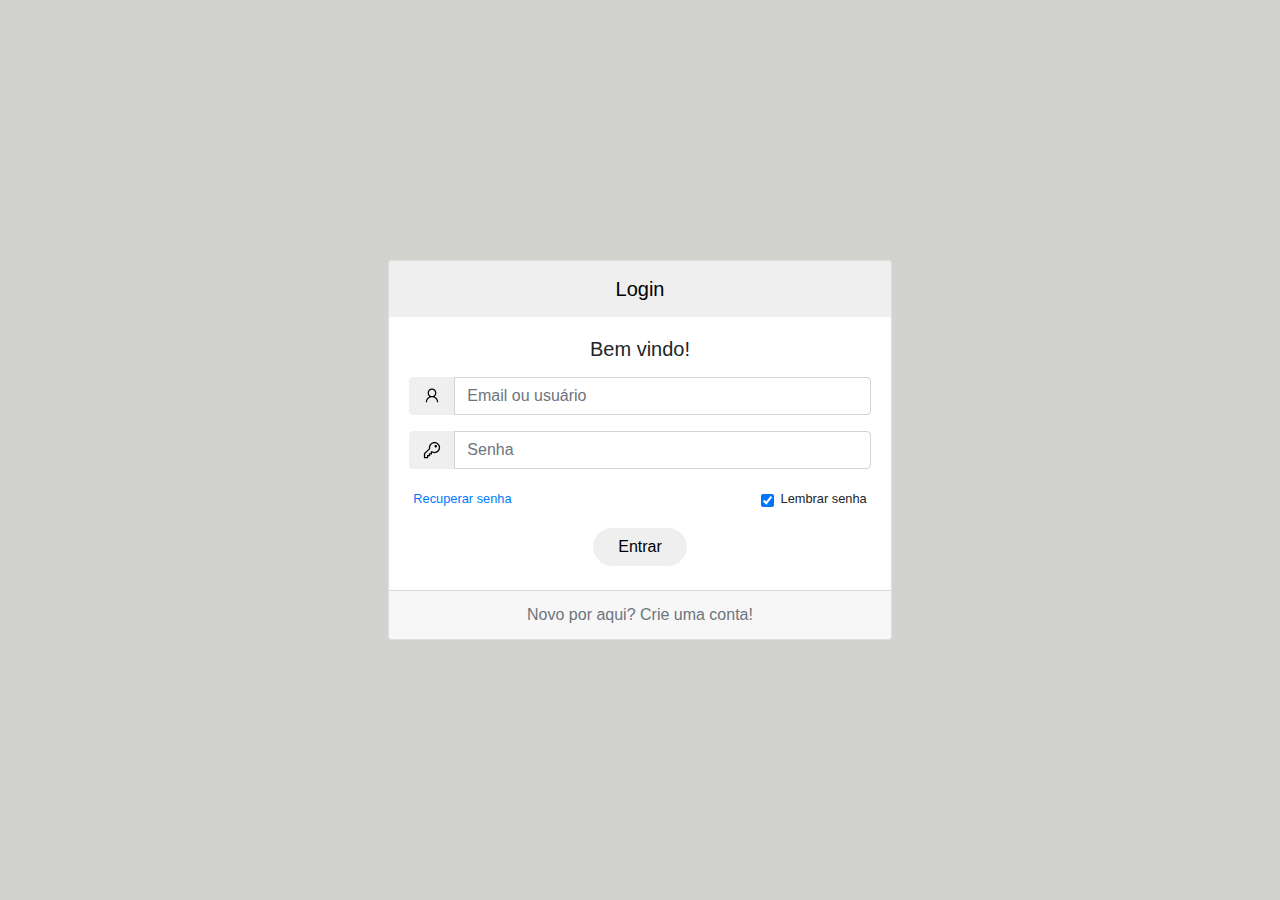
<file: login.html>
<!DOCTYPE html>
<html lang="en">

<head>
    <meta charset="UTF-8">
    <meta name="viewport" content="width=device-width, initial-scale=1.0">
    <title>Schedule.io Login</title>
    <link rel="stylesheet" href="css/bootstrap.min.css">
    <link rel="stylesheet" href="css/estilos.css">
    <link rel="stylesheet" href="css/style.css">
</head>

<body>

    <div class="container text-center col-md-8 col-lg-6 col-xl-5 d-flex h-100">

        <div class="card align-self-center">
            <div class="card-header bg-info text-white lead background-cinza">
                Login
            </div>
            <div class="card-body container">
                <h5 class="card-title mb-3">Bem vindo!</h5>

                <form action="index.html" method="post" id="formulario">
                    <div class="row">
                        <div class="col-12">
                            <div class="form-group">
                                <div class="input-group mb-3">
                                    <div class="input-group-prepend">
                                        <span class="input-group-text bg-info text-white background-cinza">
                                            <svg fill="#000000" xmlns="http://www.w3.org/2000/svg" viewBox="0 0 32 32"
                                                width="64px" height="64px">
                                                <path
                                                    d="M 16 4 C 12.144531 4 9 7.144531 9 11 C 9 13.394531 10.21875 15.519531 12.0625 16.78125 C 8.484375 18.304688 6 21.859375 6 26 L 8 26 C 8 21.535156 11.535156 18 16 18 C 20.464844 18 24 21.535156 24 26 L 26 26 C 26 21.859375 23.515625 18.304688 19.9375 16.78125 C 21.78125 15.519531 23 13.394531 23 11 C 23 7.144531 19.855469 4 16 4 Z M 16 6 C 18.773438 6 21 8.226563 21 11 C 21 13.773438 18.773438 16 16 16 C 13.226563 16 11 13.773438 11 11 C 11 8.226563 13.226563 6 16 6 Z" />
                                            </svg>
                                        </span>
                                    </div>
                                    <input type="text" class="form-control shadow-none" id="nome"
                                        placeholder="Email ou usuário" name="user-login" required>
                                </div>
                            </div>
                        </div>

                        <div class="col-12">
                            <div class="form-group">
                                <div class="input-group mb-3">
                                    <div class="input-group-prepend">
                                        <span class="input-group-text bg-info text-white background-cinza">
                                            <svg fill="#000000" xmlns="http://www.w3.org/2000/svg" viewBox="0 0 32 32"
                                                width="64px" height="64px">
                                                <path
                                                    d="M 20 3 C 15.054688 3 11 7.054688 11 12 C 11 12.519531 11.085938 12.976563 11.15625 13.4375 L 3.28125 21.28125 L 3 21.59375 L 3 29 L 10 29 L 10 26 L 13 26 L 13 23 L 16 23 L 16 20.03125 C 17.179688 20.609375 18.554688 21 20 21 C 24.945313 21 29 16.945313 29 12 C 29 7.054688 24.945313 3 20 3 Z M 20 5 C 23.855469 5 27 8.144531 27 12 C 27 15.855469 23.855469 19 20 19 C 18.789063 19 17.542969 18.644531 16.59375 18.125 L 16.34375 18 L 14 18 L 14 21 L 11 21 L 11 24 L 8 24 L 8 27 L 5 27 L 5 22.4375 L 12.90625 14.5 L 13.28125 14.15625 L 13.1875 13.625 C 13.085938 13.023438 13 12.488281 13 12 C 13 8.144531 16.144531 5 20 5 Z M 22 8 C 20.894531 8 20 8.894531 20 10 C 20 11.105469 20.894531 12 22 12 C 23.105469 12 24 11.105469 24 10 C 24 8.894531 23.105469 8 22 8 Z" />
                                            </svg>
                                        </span>
                                    </div>
                                    <input type="password" class="form-control shadow-none" id="senha-login"
                                        placeholder="Senha" name="senha-login" required>
                                </div>
                            </div>
                        </div>
                    </div>

                    <div class="row small d-flex justify-content-between m-1">
                        <a href="recuperar.html">Recuperar senha</a>

                        <div class="form-group form-check">
                            <label class="form-check-label">
                                <input class="form-check-input" type="checkbox" name="lembrar-senha" checked>Lembrar
                                senha
                            </label>

                        </div>
                    </div>


                    <div class="justify-content-center mb-1">
                        <button type="submit" onclick=verificarLogin()
                            class="btn btn-info rounded-pill px-4  shadow-none background-cinza">Entrar</button>
                </form>
            </div>
        </div>
        <div class="card-footer">
            <a href="cadastro.html" class="text-muted">Novo por aqui? Crie uma conta!</a>
        </div>
    </div>

    <script src="/js/bootstrap.min.js"></script>
    <script src="/js/script.js"></script>
</body>

</html>
</file>
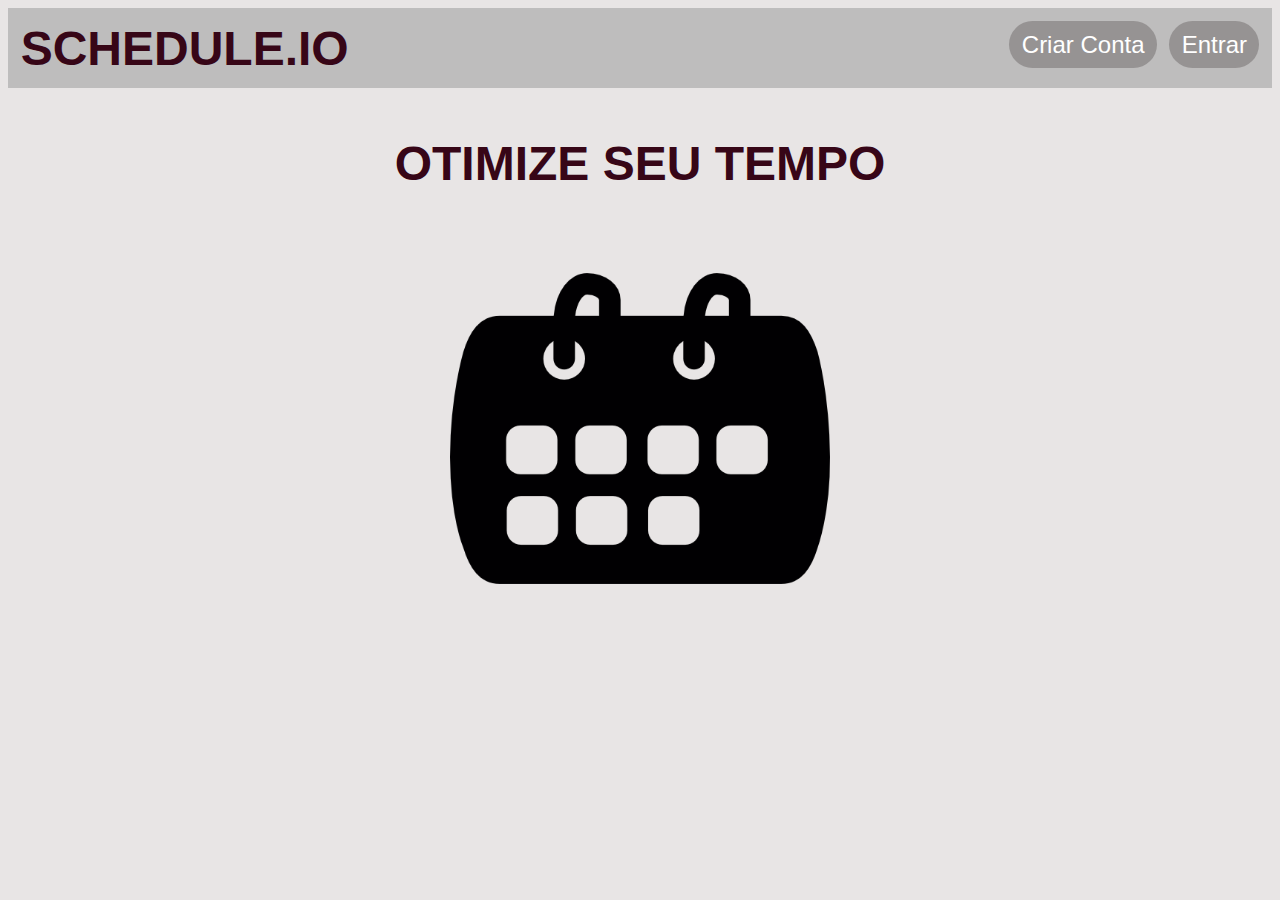
<file: NewStart.html>
<!DOCTYPE html>
<html lang="en">

<head>
    <meta charset="UTF-8">
    <meta name="viewport" content="width=device-width, initial-scale=1.0">
    <link rel="stylesheet" href="css\NewStart.css">
    <title>SCHEDULE.IO</title>
</head>

<body>

    <div class="top">
        <div class="text">SCHEDULE.IO</div>
        <a href="login.html"><button class="button">Entrar</button></a>
        <a href="cadastro.html"><button class="button">Criar Conta</button></a>

    </div>
    <div class="logo">
        <p> OTIMIZE SEU TEMPO</p><img class="image" src="img\14851.png" alt="logo"></div>

    <div class="body"> <a href="login.html"><button class="button">Entrar</button></a>
        <a href="cadastro.html"><button class="button">Criar Conta</button></a>
    </div>
</body>


</html>
</file>
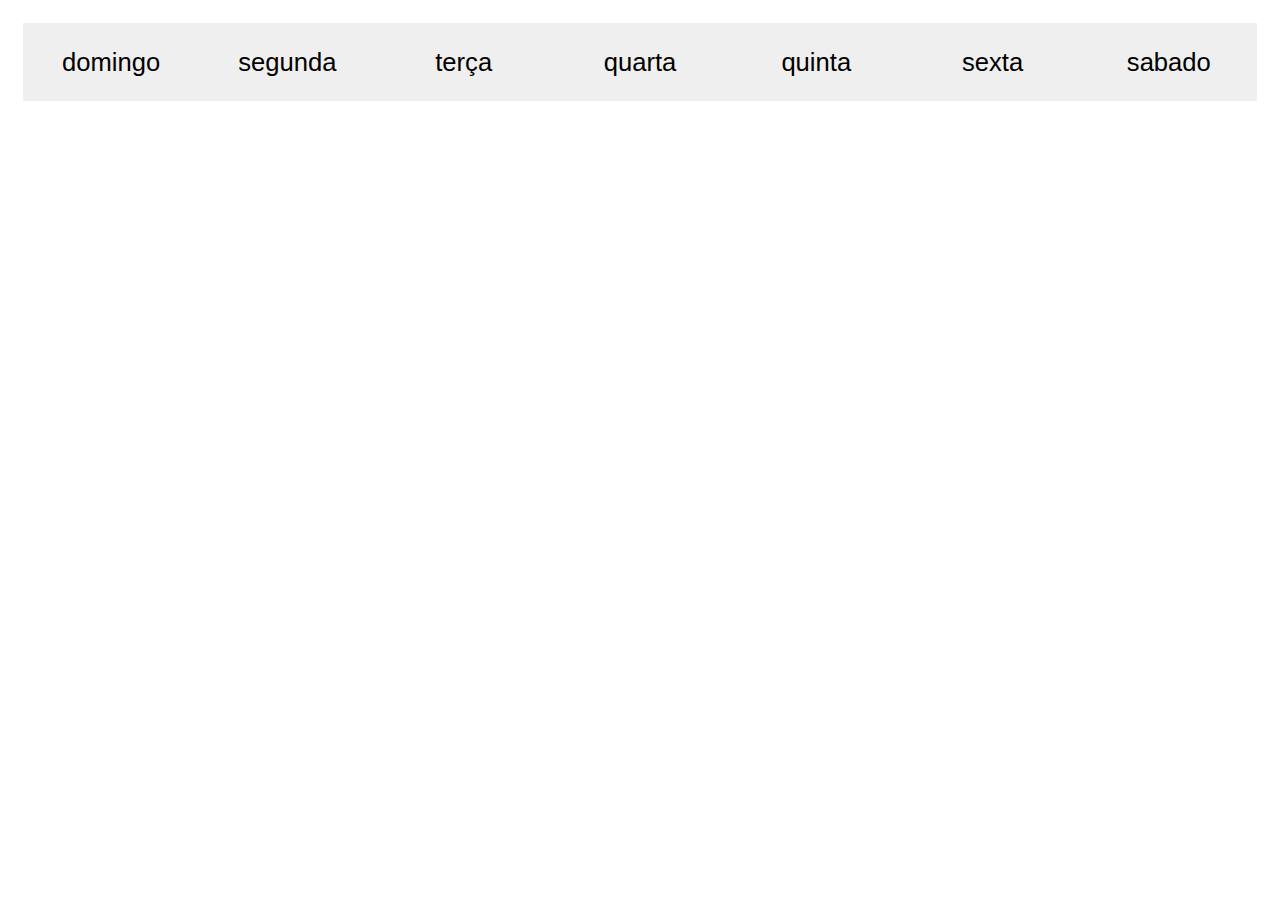
<file: timesheet.html>
<!DOCTYPE html>
<html lang="en">

<head>
    <meta charset="UTF-8">
    <meta name="viewport" content="width=device-width, initial-scale=1.0">
    <link rel="stylesheet" href="css\timesheet.css">
    <title>Document</title>
</head>

<body>

    <div class="timesheet">
        <div class="painelSuperior">

            <div class="diasDaSemana "> domingo</div>
            <div class="diasDaSemana "> segunda</div>
            <div class="diasDaSemana "> terça</div>
            <div class="diasDaSemana "> quarta</div>
            <div class="diasDaSemana "> quinta</div>
            <div class="diasDaSemana "> sexta</div>
            <div class="diasDaSemana "> sabado</div>

        </div>

        <div class="linha l0" data-linha="0">
            <div class="coluna c0" data-coluna="0"></div>
            <div class="coluna c1" data-coluna="1"></div>
            <div class="coluna c2" data-coluna="2"></div>
            <div class="coluna c3" data-coluna="3"></div>
            <div class="coluna c4" data-coluna="4"></div>
            <div class="coluna c5" data-coluna="5"></div>
            <div class="coluna c6" data-coluna="6"></div>


        </div>

        <div class="linha l1" data-linha="1">
            <div class="coluna c0" data-coluna="0"></div>
            <div class="coluna c1" data-coluna="1"></div>
            <div class="coluna c2" data-coluna="2"></div>
            <div class="coluna c3" data-coluna="3"></div>
            <div class="coluna c4" data-coluna="4"></div>
            <div class="coluna c5" data-coluna="5"></div>
            <div class="coluna c6" data-coluna="6"></div>


        </div>

        <div class="linha l2" data-linha="2">
            <div class="coluna c0" data-coluna="0"></div>
            <!--domingo -->
            <div class="coluna c1" data-coluna="1"></div>
            <!--segunda -->
            <div class="coluna c2" data-coluna="2"></div>
            <!--terça -->
            <div class="coluna c3" data-coluna="3"></div>
            <!--quarta -->
            <div class="coluna c4" data-coluna="4"></div>
            <!--quinta -->
            <div class="coluna c5" data-coluna="5"></div>
            <!--sexta -->
            <div class="coluna c6" data-coluna="6"></div>
            <!--sabado -->


        </div>
    </div>

</body>

<script src="js\timesheet.js"></script>

</html>
</file>
<file: css/estilos.css>
.background-cinza {
    background-color: #efefef !important;
    border: 1px solid #efefef;
    color: black !important;
}

.cor-fonte {
    color: black;
}
</file>
<file: css/style.css>
body {
    /* background-image: url();
    background-size: cover;
    background-repeat: no-repeat; */
    height: 100vh;
    width: 100%;
    background-color: #d2d2cf;
}

.body {
    overflow: hidden;
}

button a {
    color: white;
}

button a:hover {
    color: white;
}

.button {
    display: flex;
    margin-top: 20px;
    margin-right: 67px;
    justify-content: flex-end;
}

.footer {
    position: absolute;
    bottom: 0px;
    width: 100%;
    background-size: cover;
    background-repeat: no-repeat;
    background-color: #eeeeee;
}

p {
    text-align: center;
    color: gray;
}

svg {
    width: 20px;
    height: 20px;
    /* fill: white; */
}
</file>
